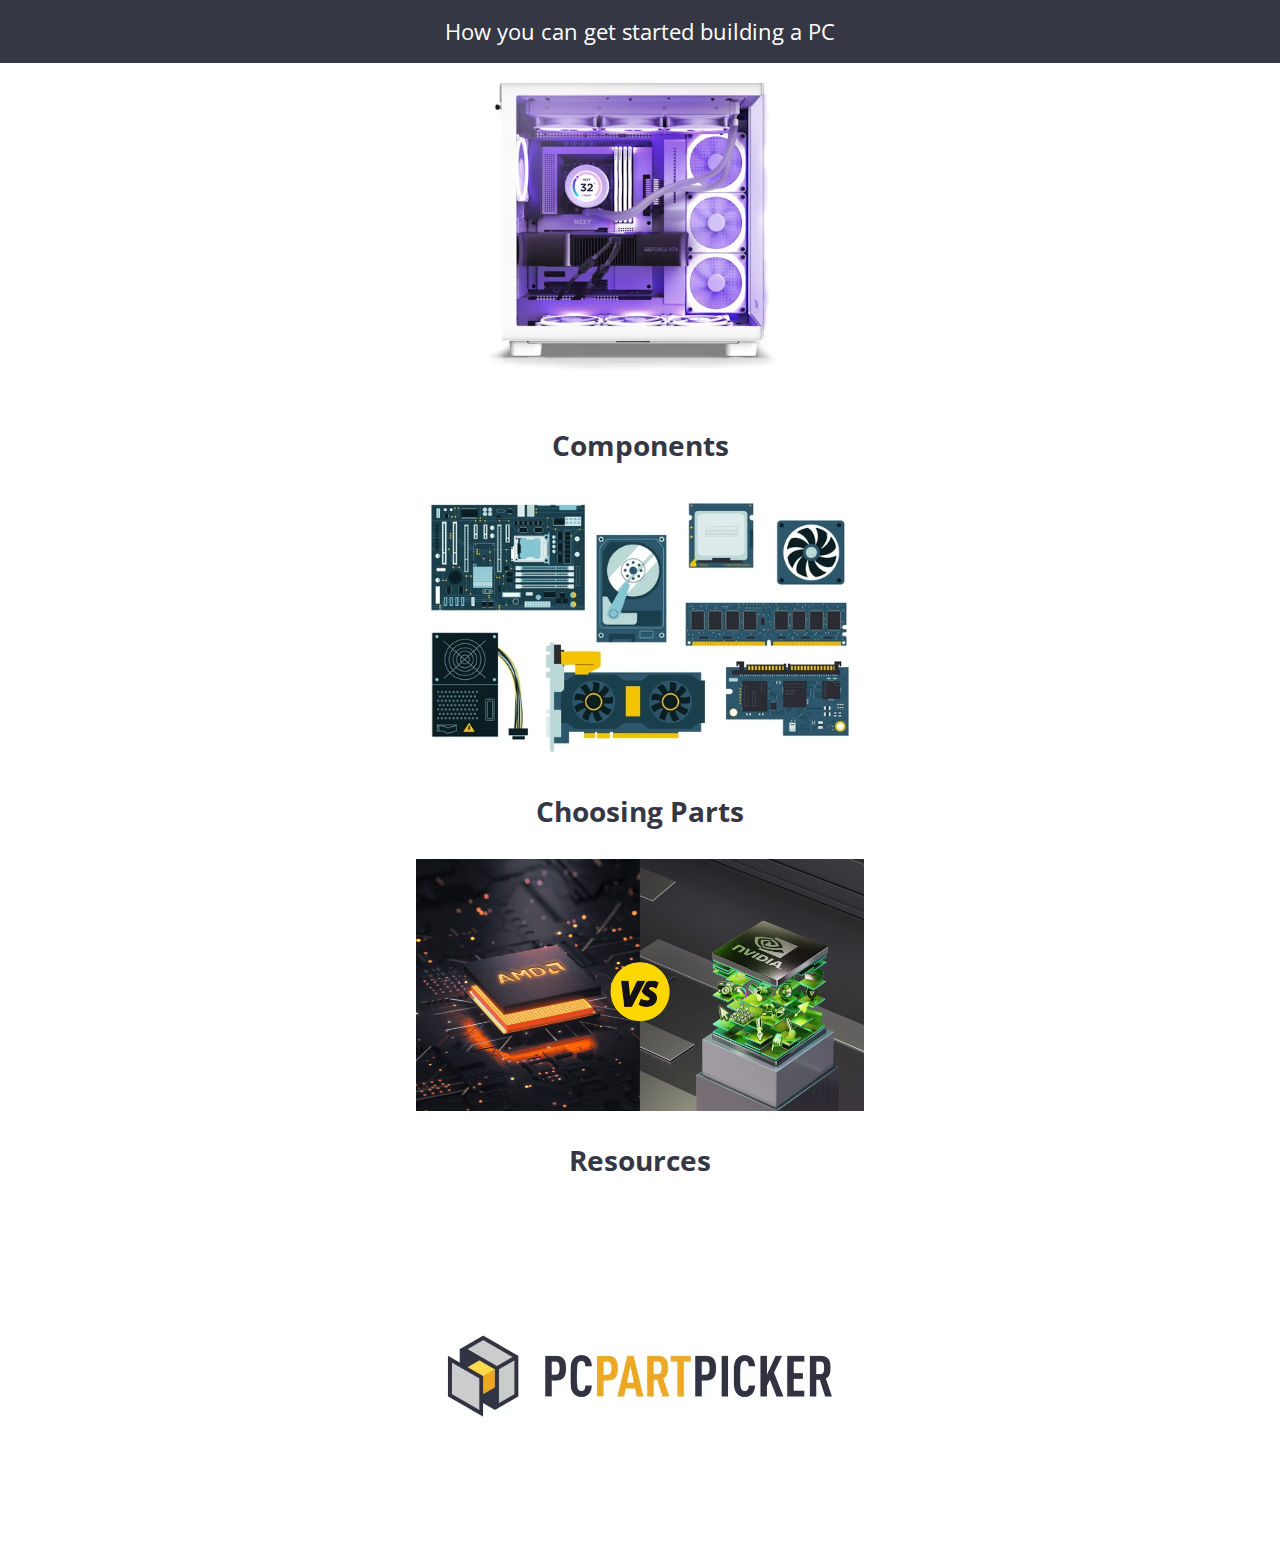
<file: index.html>
<!DOCTYPE html>
<html lang="en">
<head>
    <meta charset="UTF-8">
    <meta http-equiv="X-UA-Compatible" content="IE=edge">
    <meta name="viewport" content="width=device-width, initial-scale=1.0">
    <link rel="preconnect" href="https://fonts.googleapis.com">
    <link rel="preconnect" href="https://fonts.gstatic.com" crossorigin>
    <link href="https://fonts.googleapis.com/css2?family=Open+Sans:ital,wght@0,300..800;1,300..800&display=swap" rel="stylesheet">
    <link rel="stylesheet" href="styles.css">
    <title>How to start building PCs</title>
    <script src="main.js" defer></script>
</head>
<body>
<!--    <div class="link">-->
        <label id="links">How you can get started building a PC</label>
<!--    </div>-->
    <img class="home" src="./images/pc1.avif" alt="PC">
    <div class="directory">
        <ul>
            <div id="scrollid" class="link">
                <li>
                    <a href="components.html">Components</a>
                </li>
            </div>
        </ul>
            <img src="./images/components.webp" alt="component">
        <ul>
            <div class="link">
                <li>
                    <a href="choosing-parts.html">Choosing Parts</a>
                </li>
            </div>
        </ul>
            <img src="./images/choosing-parts.jpg" alt="choosing parts">
        <ul>
            <div class="link">
                <li>
                    <a href="resources.html">Resources</a>
                </li>
            </div>  
        </ul>
            <img src="./images/resources.webp" alt="resources">
            <div id="Footer" class="link">
                <label id="back-to-top">Top</label>
            </div>
    </div>
</body>
</html>
</file>
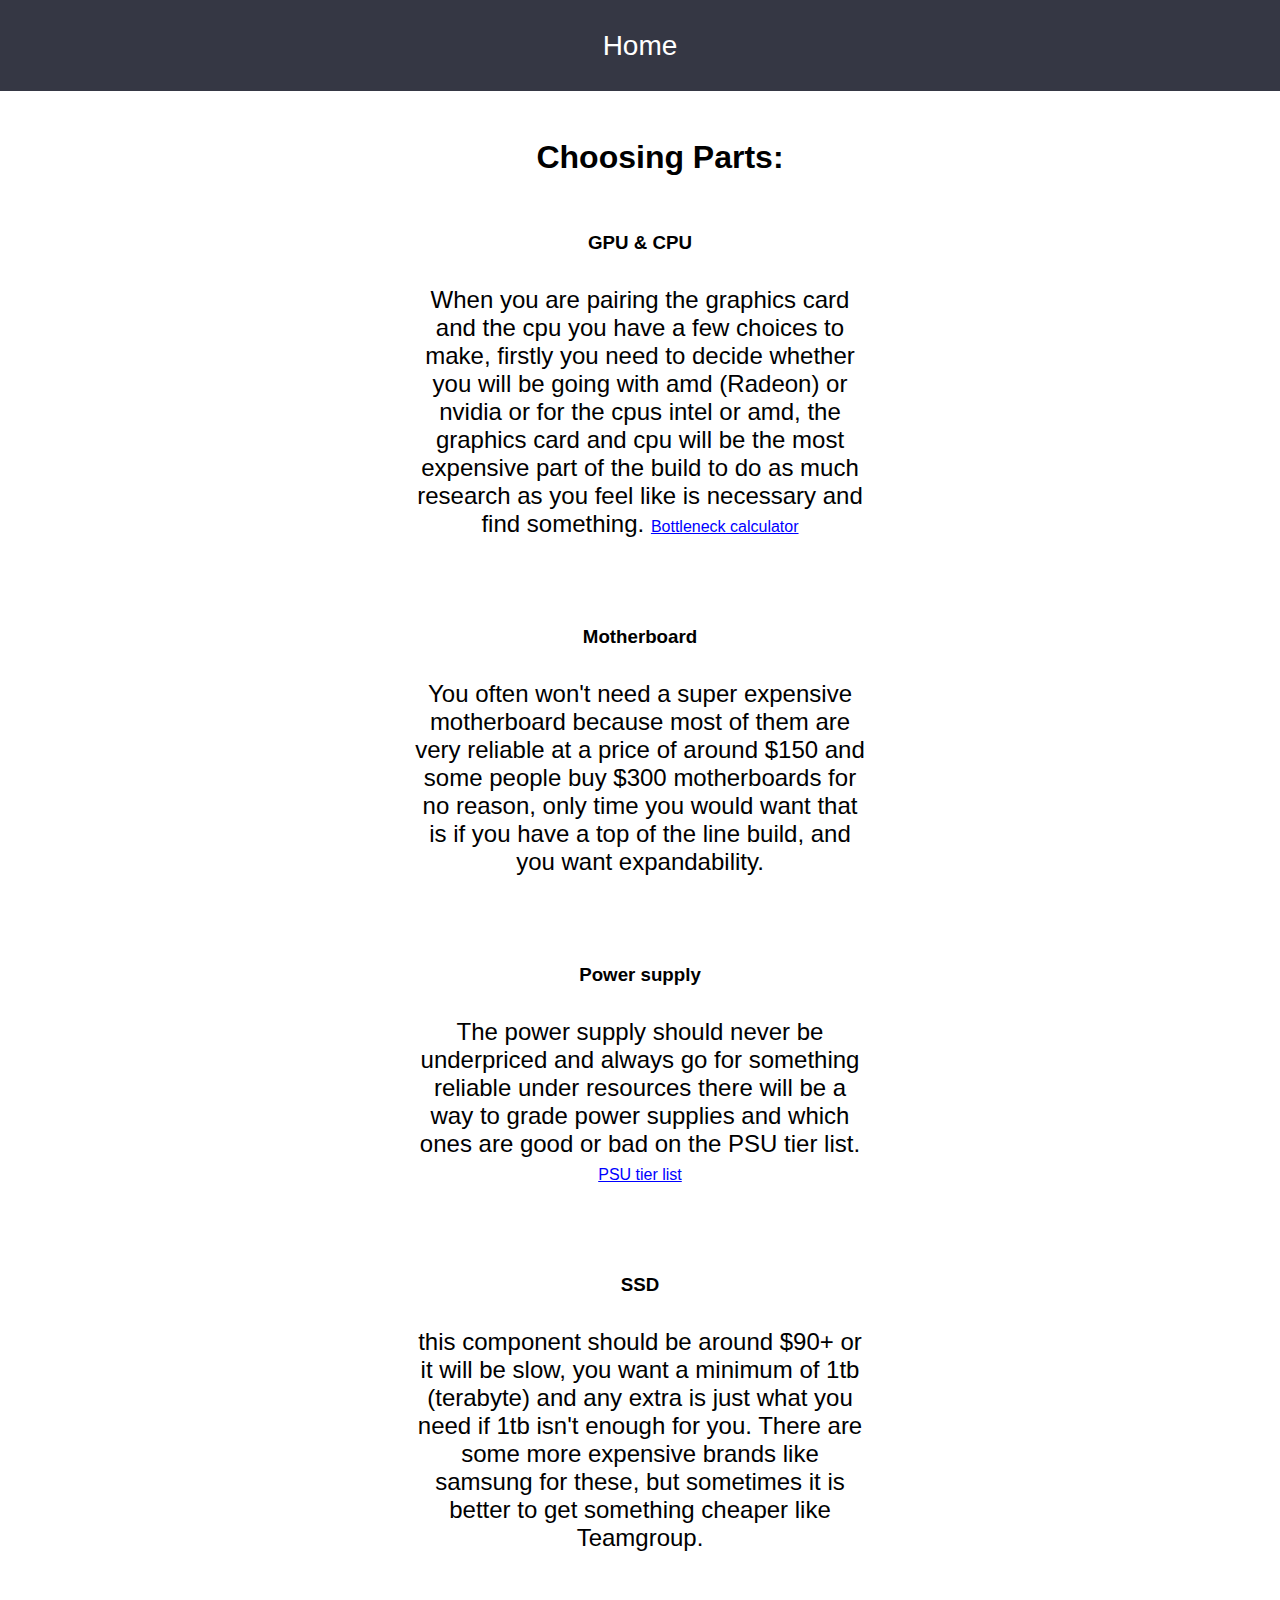
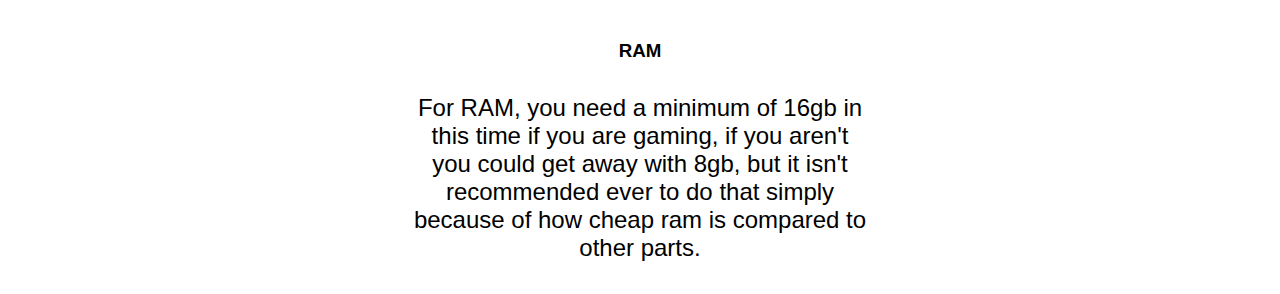
<file: choosing-parts.html>
<!DOCTYPE html>
<html lang="en">
<head>
    <meta charset="UTF-8">
    <meta http-equiv="X-UA-Compatible" content="IE=edge">
    <meta name="viewport" content="width=device-width, initial-scale=1.0">
    <link rel="stylesheet" href="choosing-parts.css">
    <script src="components.js" defer></script>
    <title>Choosing parts</title>
</head>
<body>
    <ul>
        <div class="link">
            <li>
                <a href="index.html">Home</a>
            </li>
        </div>
    </ul>
    <h1 id="Header" >Choosing Parts:</h1>
    <div class="flexy flexstart">
        <div class="flexier flexer">
            <h3>GPU & CPU</h3>
            <p>
                When you are pairing the graphics card and the cpu you have a few choices to make,
                firstly you need to decide whether you will be going with amd (Radeon) or nvidia or for
                the cpus intel or amd, the graphics card and cpu will be the most expensive part of the
                build to do as much research as you feel like is necessary and find something.
                <a id="resourceLink" href="resources.html">Bottleneck calculator</a>
            </p>
        </div>
    </div>
    <div class="flexy flexstart">
        <div class="flexier flexer">
            <h3>Motherboard</h3>
            <p>
                You often won't need a super expensive motherboard because most of them are very reliable
                at a price of around $150 and some people buy $300 motherboards for no reason, only time you would
                want that is if you have a top of the line build, and you want expandability.
            </p>
        </div>
    </div>
    <div class="flexy flexstart">
        <div class="flexier flexer">
            <h3>Power supply</h3>
            <p>
                The power supply should never be underpriced and always go for something reliable under resources
                there will be a way to grade power supplies and which ones are good or bad on the PSU tier list.
                <a id="resourceLink" href="resources.html">PSU tier list</a>
            </p>
        </div>
    </div>
    <div class="flexy flexstart">
        <div class="flexier flexer">
            <h3>SSD</h3>
            <p>
                this component should be around $90+ or it will be slow, you want a minimum of 1tb (terabyte) and any extra
                is just what you need if 1tb isn't enough for you. There are some more expensive brands like samsung for these,
                but sometimes it is better to get something cheaper like Teamgroup.
            </p>
        </div>
    </div>
    <div class="flexy flexstart">
        <div class="flexier flexer">
            <h3>RAM</h3>
            <p>
                For RAM, you need a minimum of 16gb in this time if you are gaming, if you aren't you could get away with 8gb, but
                it isn't recommended ever to do that simply because of how cheap ram is compared to other parts.
            </p>
        </div>
    </div>
<!--    <div id="Footer" class="link">-->
<!--        <label id="back-to-top">Top</label>-->
<!--    </div>-->
</body>
</html>
</file>
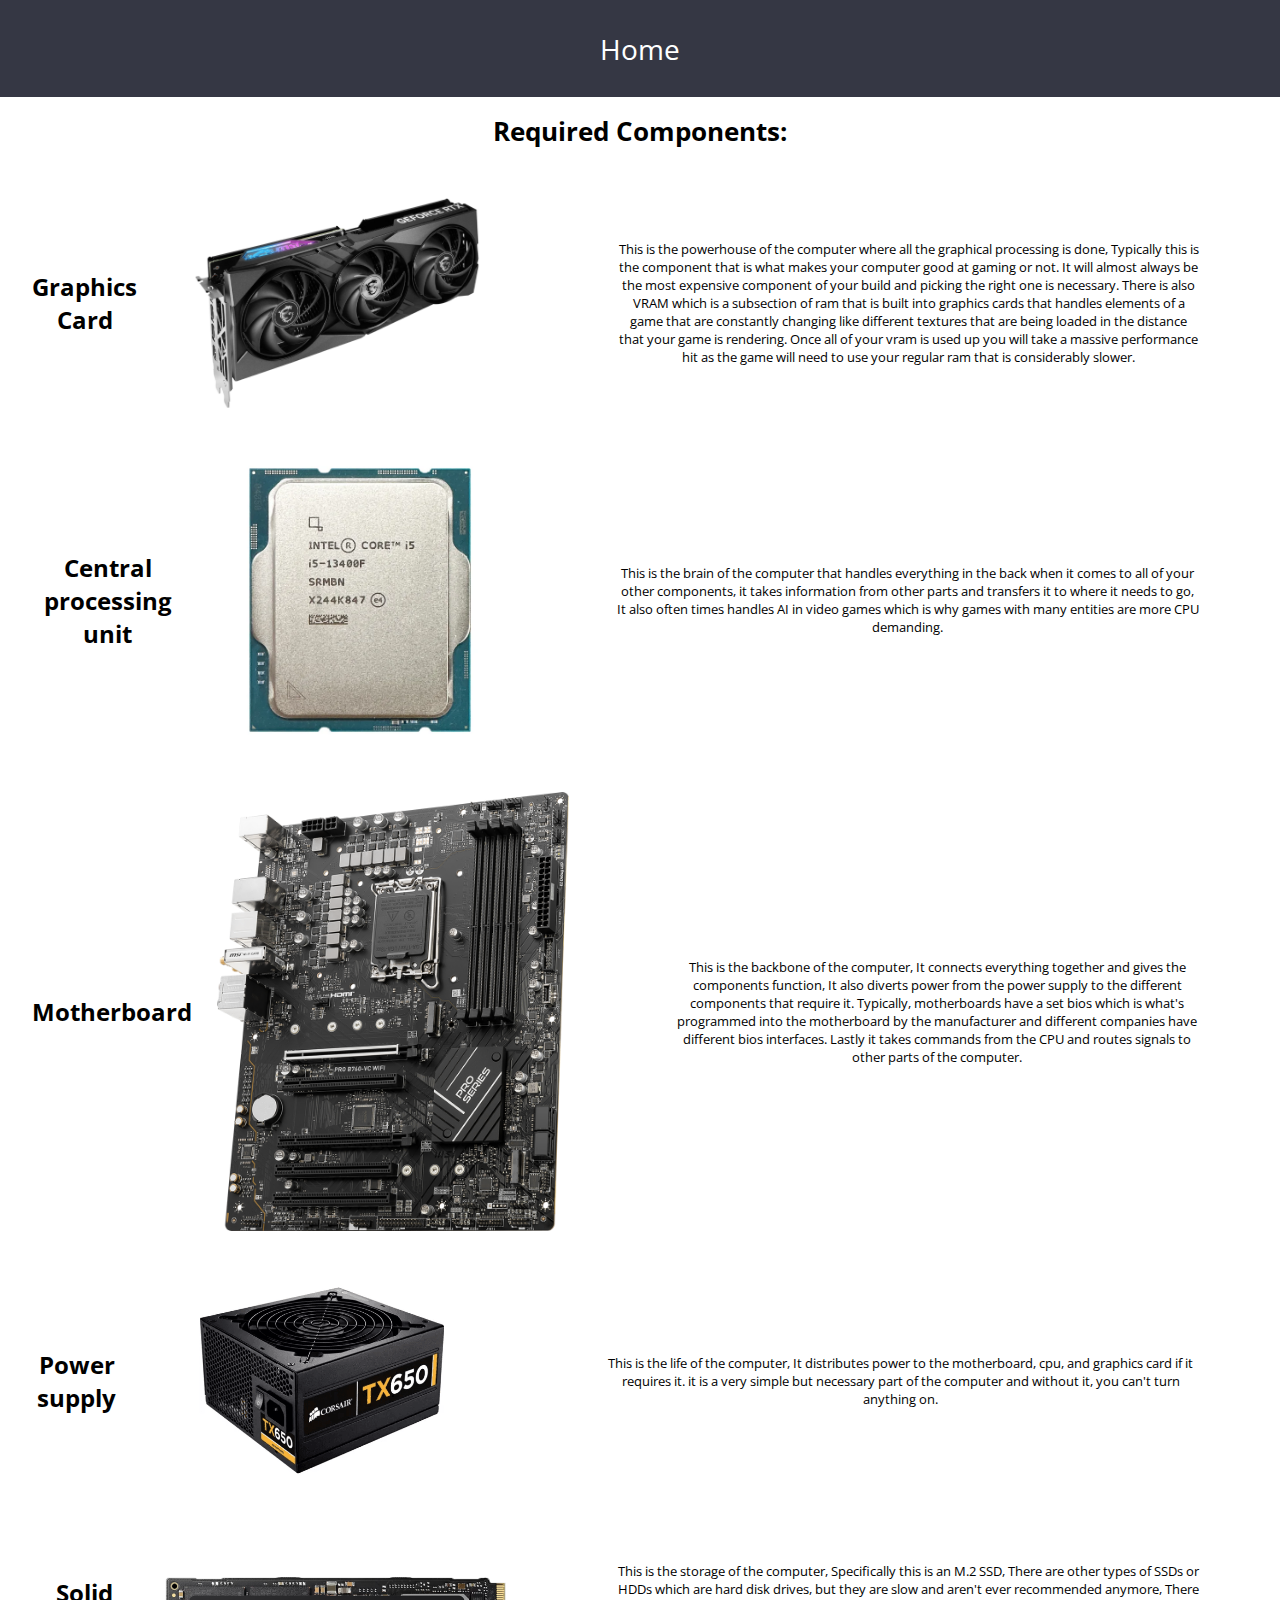
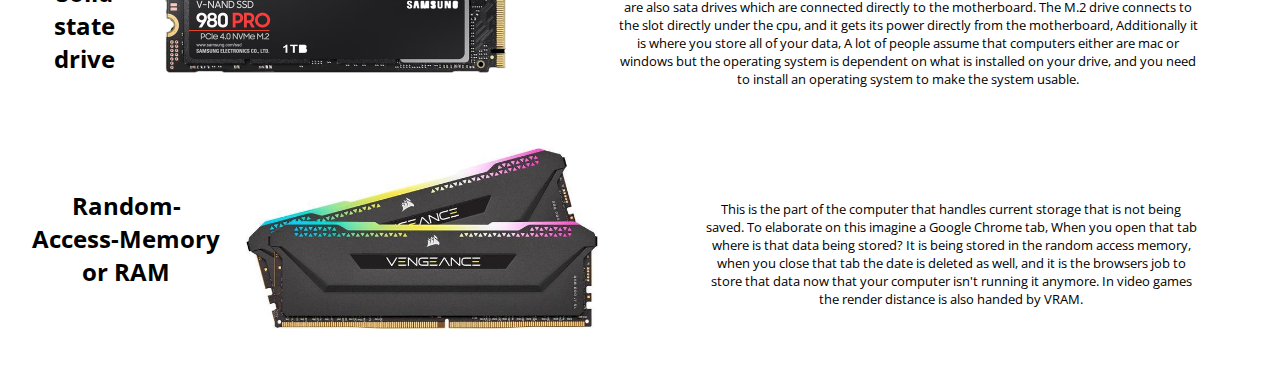
<file: components.html>
<!DOCTYPE html>
<html lang="en">
<head>
    <meta charset="UTF-8">
    <meta http-equiv="X-UA-Compatible" content="IE=edge">
    <meta name="viewport" content="width=device-width, initial-scale=1.0">
    <link rel="preconnect" href="https://fonts.googleapis.com">
    <link rel="preconnect" href="https://fonts.gstatic.com" crossorigin>
    <link href="https://fonts.googleapis.com/css2?family=Open+Sans:ital,wght@0,300..800;1,300..800&display=swap" rel="stylesheet">
    <link rel="stylesheet" href="component.css">
    <script src="components.js" defer></script>
    <title>Components</title>
</head>
<body>
    <ul>
        <div class="link">
            <li>
                <a href="index.html">Home</a>
            </li>
        </div>
    </ul>
    <h1>Required Components:</h1>
    <div class="flexy flexstart">
        <h3>Graphics Card</h3>
        <img class="gpu" src="./images/gpu.jpg" alt="GPU">
        <div class="flexier">
            <p>
                This is the powerhouse of the computer where all the graphical processing is done,
                Typically this is the component that is what makes your computer good at gaming or not.
                It will almost always be the most expensive component of your build and picking the right
                one is necessary. There is also VRAM which is a subsection of ram that is built into graphics
                cards that handles elements of a game that are constantly changing like different textures that
                are being loaded in the distance that your game is rendering. Once all of your vram is used up
                you will take a massive performance hit as the game will need to use your regular ram that is
                considerably slower.
            </p>
        </div>
    </div>
    <div class="flexy">
        <h3>Central processing unit</h3>
        <img class="cpu" src="./images/cpureal.webp" alt="CPU">
        <div class="flexier">
            <p>
                This is the brain of the computer that handles everything in the back when it comes to all of your other components,
                it takes information from other parts and transfers it to where it needs to go, It also often times handles AI in video
                games which is why games with many entities are more CPU demanding.
            </p>
        </div>
    </div>
    <div class="flexy">
        <h3>Motherboard</h3>
        <img class="mobo" src="./images/mobo.png" alt="Mobo">
        <div class="flexier">
            <p>
                This is the backbone of the computer, It connects everything together and gives the components function,
                It also diverts power from the power supply to the different components that require it.
                Typically, motherboards have a set bios which is what's programmed into the motherboard by the manufacturer
                and different companies have different bios interfaces.
                Lastly it takes commands from the CPU and routes signals to other parts of the computer.
            </p>
        </div>
    </div>
    <div class="flexy">
        <h3>Power supply</h3>
        <img class="psu" src="./images/psu.png" alt="PSU">
        <div class="flexier">
            <p>
                This is the life of the computer, It distributes power to the motherboard, cpu, and graphics card if it requires it.
                it is a very simple but necessary part of the computer and without it, you can't turn anything on.
            </p>
        </div>
    </div>
    <div class="flexy">
        <h3>Solid state drive</h3>
        <img class="ssd" src="./images/ssd2.jpg" alt="SSD">
        <div class="flexier">
            <p>
                This is the storage of the computer, Specifically this is an M.2 SSD, There are other types of SSDs or HDDs
                which are hard disk drives, but they are slow and aren't ever recommended anymore,
                There are also sata drives which are connected directly to the motherboard.
                The M.2 drive connects to the slot directly under the cpu, and it gets its power directly from the motherboard,
                Additionally it is where you store all of your data, A lot of people assume that computers either are mac or windows
                but the operating system is dependent on what is installed on your drive, and you need to install an operating system
                to make the system usable.
            </p>
        </div>
    </div>
    <div class="flexy flexend">
        <h3>Random-Access-Memory or RAM</h3>
        <img class="ram" src="./images/ram.jpg" alt="RAM">
        <div class="flexier" id="ram">
            <p>
                This is the part of the computer that handles current storage that is not being saved.
                To elaborate on this imagine a Google Chrome tab, When you open that tab where is that
                data being stored? It is being stored in the random access memory, when you close that tab
                the date is deleted as well, and it is the browsers job to store that data now that your computer
                isn't running it anymore. In video games the render distance is also handed by VRAM.
            </p>
        </div>
    </div>
    <div id="Footer" class="link">
        <label id="back-to-top">Top</label>
    </div>
</body>
</html>
</file>
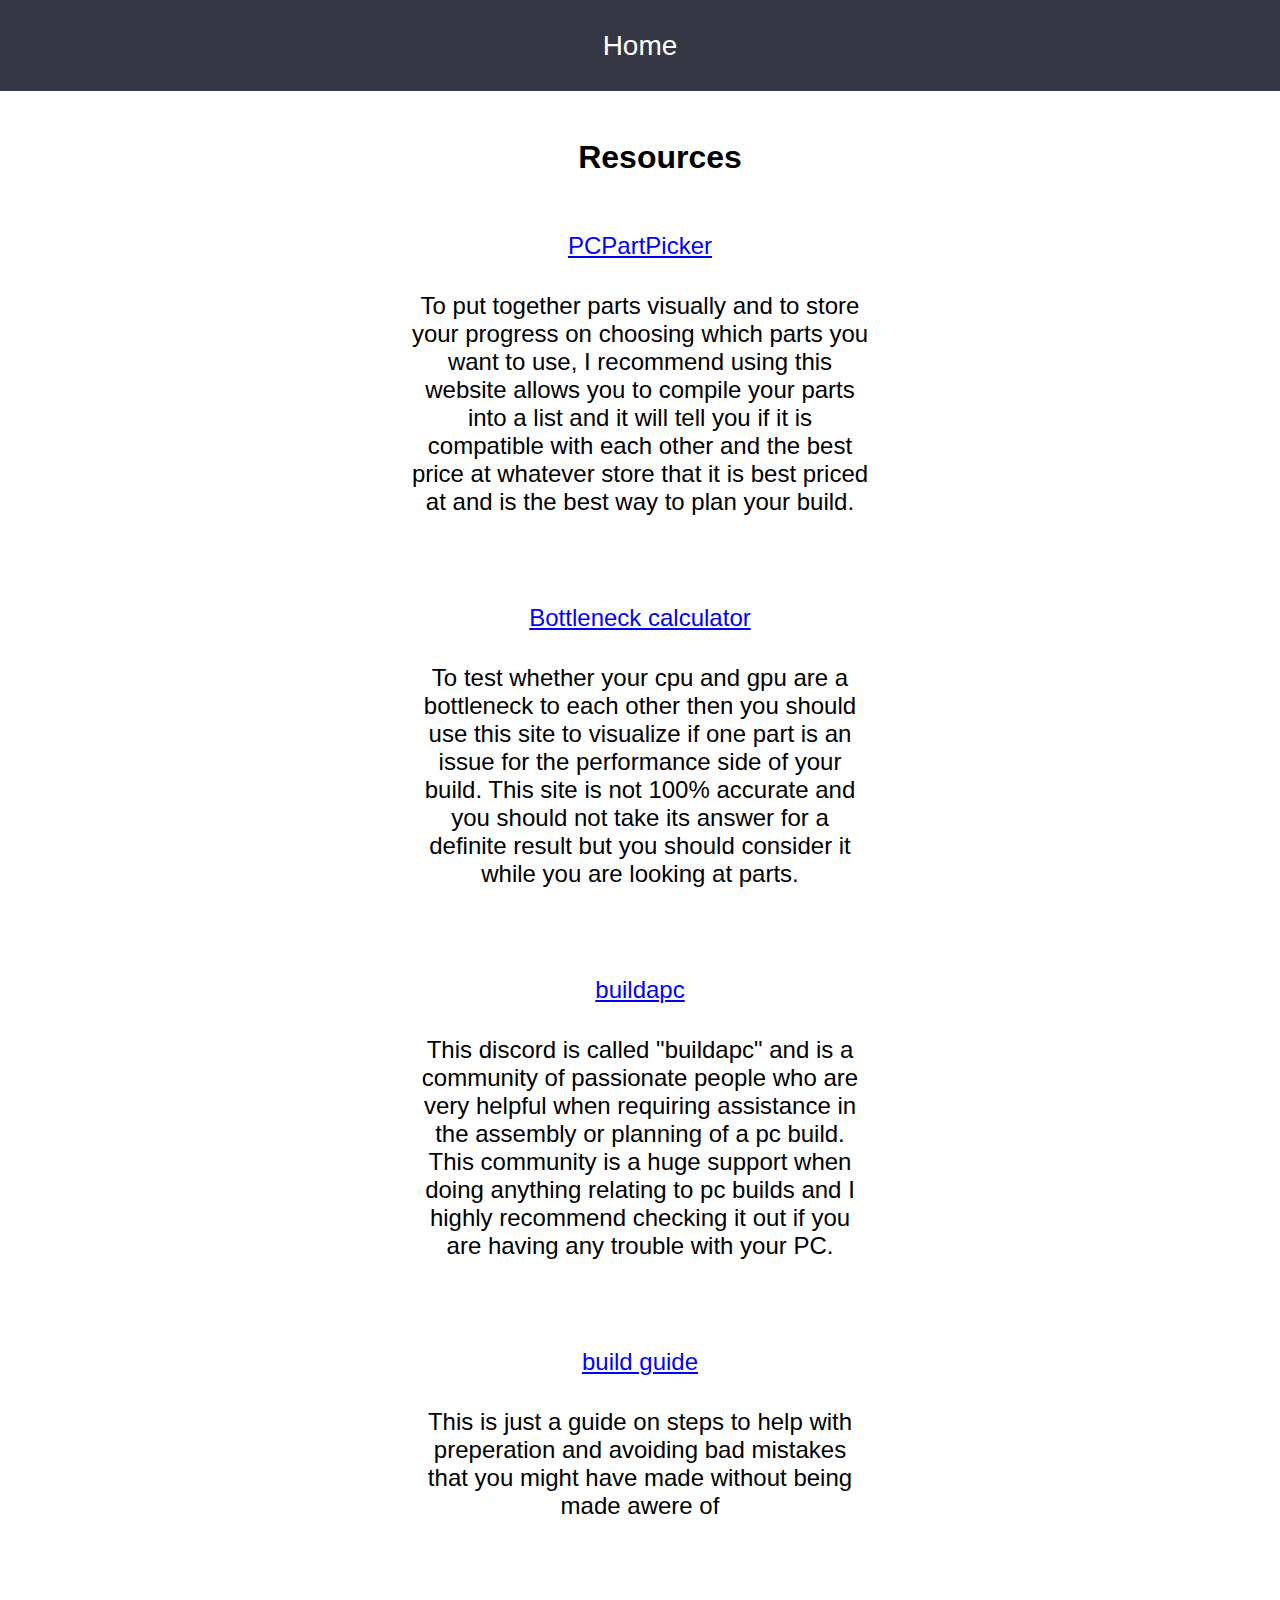
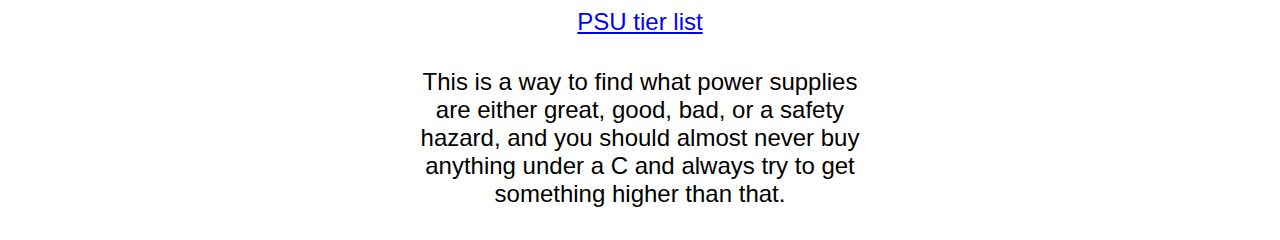
<file: resources.html>
<!DOCTYPE html>
<html lang="en">
<head>
    <meta charset="UTF-8">
    <meta http-equiv="X-UA-Compatible" content="IE=edge">
    <meta name="viewport" content="width=device-width, initial-scale=1.0">
    <link rel="stylesheet" href="choosing-parts.css">
    <script src="components.js" defer></script>
    <title>Choosing parts</title>
</head>
<body>
    <ul>
        <div class="link">
            <li>
                <a href="index.html">Home</a>
            </li>
        </div>
    </ul>
    <h1 id="Header" >Resources</h1>
    <div class="flexy flexstart">
        <div class="flexier flexer">
            <a target="_blank" class="hlink" href="https://pcpartpicker.com/">PCPartPicker</a>
            <p>
                To put together parts visually and to store your progress on choosing which parts you want to use,
                I recommend using this website allows you to compile your parts into a list and it will tell you if
                it is compatible with each other and the best price at whatever store that it is best priced at and
                is the best way to plan your build.
            </p>
        </div>
    </div>
    <div class="flexy flexstart">
        <div class="flexier flexer">
            <a target="_blank" class="hlink" href="https://pc-builds.com/bottleneck-calculator/">Bottleneck calculator</a>
            <p>
                To test whether your cpu and gpu are a bottleneck to each other then you should use this site to visualize
                if one part is an issue for the performance side of your build. This site is not 100% accurate and you should
                not take its answer for a definite result but you should consider it while you are looking at parts.
            </p>
        </div>
    </div>
    <div class="flexy flexstart">
        <div class="flexier flexer">
            <a target="_blank" class="hlink" href=https://discord.com/invite/buildapc>buildapc</a>
            <p class>
                This discord is called "buildapc" and is a community of passionate people who are very helpful when requiring assistance
                in the assembly or planning of a pc build. This community is a huge support when doing anything relating to pc builds and
                I highly recommend checking it out if you are having any trouble with your PC.
            </p>
        </div>
    </div>
    <div class="flexy flexstart">
        <div class="flexier flexer">
            <a target="_blank" href="https://www.tomshardware.com/how-to/build-a-pc" class="hlink">build guide</a>
            <p>
                This is just a guide on steps to help with preperation and avoiding
                bad mistakes that you might have made without being made awere of
            </p>
        </div>
    </div>
    <div class="flexy flexstart">
        <div class="flexier flexer">
            <a target="_blank" href="https://cultists.network/140/psu-tier-list/" class="hlink">PSU tier list</a>
            <p>
                This is a way to find what power supplies are either great, good, bad, or a safety hazard, and
                you should almost never buy anything under a C and always try to get something higher than that.
            </p>
        </div>
    </div>
<!--    <div id="Footer" class="link">-->
<!--        <label id="back-to-top">Top</label>-->
<!--    </div>-->
</body>
</html>
</file>
<file: styles.css>
*{
    margin: 0;
    padding: 0;
    font-family: "Open Sans", sans-serif;
}
html{
    scroll-behavior: smooth;
}
.home{
    margin-top: 1.25rem;
    width: 100%;
}
h1, h3{
    text-align: center;
    font-weight: 500;
    display: flex;
    width: 100%;
    height: 100%;
    padding: 1.875rem 0;
    background-color: #353744;
    justify-content: space-around;
    list-style: none;
    font-size: 2rem;
    color: white;
}
ul{
    display: flex;
    width: 100%;
    height: 100%;
    padding: 1.875rem 0;
    background-color: #353744;
    justify-content: space-around;
    list-style: none;
}
.directory{
    display: flex;
    width: 100%;
    flex-direction: column;
}
img{
    width: 100%;
    height: 100%;
}
a{
    text-decoration: none;
    font-size: 1.75rem;
    color: white;
}
#links{
    text-align: center;
}
a:hover{
    font-size: 2rem;
    transition: 0.5s;
    color: #0563c1;
    text-decoration: underline;
}
.link{
    text-align: center;
    margin-bottom: -0.063rem;
}
label{
    display: flex;
    width: 100%;
    height: 100%;
    padding: 1.875rem 0;
    background-color: #353744;
    border: none;
    justify-content: space-around;
    list-style: none;
    font-size: 2rem;
    color: white;
    cursor: pointer;
}
@media (min-width:1000px){
    *{
        margin: 0;
        padding: 0;
        font-family: "Open Sans", sans-serif;
    }
    html{
        scroll-behavior: smooth;
    }
    body{
        text-align: center;

    }
    .home{
        margin-top: 1.25rem;
        width: 35%;
    }
    #Footer{
        display: none;
    }
    h1, h3{
        text-align: center;
        font-weight: 500;
        display: flex;
        width: 100%;
        height: 100%;
        padding: 1.875rem 0;
        background-color: #353744;
        justify-content: space-around;
        list-style: none;
        font-size: 2rem;
        color: white;
        margin-inline: 800px;
    }
    ul{
        display: flex;
        width: 100%;
        height: 100%;
        padding: 1.875rem 0;
        background-color: white;
        justify-content: space-around;
        list-style: none;
        /* margin-inline: 500px; */
    }
    .directory{
        display: flex;
        width: 100%;
        flex-direction: column;
        align-items: center;
        height: 1%;
    }
    img{
        width: 35%;
        height: auto;
        /* border: 4px solid red; */
    }
    a{
        text-decoration: none;
        font-size: 1.75rem;
        color: #353744;
        font-weight: bold;
    }
    .link{
        width: 100%;
        height: 5%;
        text-align: center;
        margin-bottom: -0.063rem;
        /* border: 4px solid blue; */
    }
    label{
        display: flex;
        width: 100%;
        height: 100%;
        padding: 1rem 0;
        /* background-color: #353744; */
        border: none;
        justify-content: space-around;
        list-style: none;
        font-size: 1.4rem;
        color: white;
        cursor: pointer;
    }
}
</file>
<file: choosing-parts.css>
*{
    font-family: "Open Sans", sans-serif;
}
html{
    scroll-behavior: smooth;
}
body{
    flex-direction: column;
    text-align: center;
    margin: 0;
    padding: 0;
}
.gpu{
    width:25rem;
}
.ssd{
    margin: -9.375rem 0;
    width: 25rem;
}
.ram{
    width: 20rem;
}
.psu{
    margin: -0.938rem 0;
    width: 25rem;
}
.cpu{
    margin: -0.938rem 0;
    width: 22rem;
}
.mobo{
    margin: 0 1.563rem;
    width: 16rem;
}
li{
    list-style: none;
}
.ram{
    margin: 0 1.563rem;
}
a{
    color: white;
    font-weight: normal;
    text-decoration: none;
    font-size: 1.75rem;
}
.hlink{
    color: blue;
    text-decoration: underline;
    font-size: 1.5rem;
}
#resourceLink{
    color: blue;
    font-weight: normal;
    text-decoration: underline;
    font-size: 1rem;
}
label{
    display: flex;
    width: 100%;
    height: 100%;
    padding: 1.875rem 0;
    margin: 0;
    background-color: #353744;
    border: none;
    justify-content: space-around;
    list-style: none;
    font-size: 2rem;
    color: white;
    cursor: pointer;
}
div{
    margin: 0;
}
ul{
    display: flex;
    width: 100%;
    height: 100%;
    padding: 1.875rem 0;
    margin-top: 0;
    background-color: #353744;
    justify-content: space-around;
    list-style: none;
}
.flexier{
    padding-inline: 1.25rem;
}
.link{
    width: 100%;
    text-align: center;
    margin-bottom: .063rem;
}
#Header{
    margin-top: 2rem;
    text-align: center;
}
#Footer{
    margin-top: 2rem;
}
@media (min-width: 1000px) {
    *{
        font-family: "Open Sans", sans-serif;
    }
    html{
        scroll-behavior: smooth;
    }
    body{
        text-align: center;
        margin: 0;
        padding: 0;
        display: flex;
        flex-direction: column;
    }
    img{
        width: 250px;
        height: auto;
    }
    a{
        color: white;
        font-weight: normal;
        text-decoration: none;
        font-size: 1.75rem;
    }
    div{
        margin: 0;
        /* border: 4px solid red; */
    }
    p{
        margin: 0;
        display: inline-block;
        font-size: 1.5rem;
        padding-inline: 27.5%;
        text-align: center;
        /* border: 4px solid red; */
    }
    .flexier{
        /* border: 4px solid red; */
        align-items: center;
        display: flex;
        flex-direction: column;
    }
    ul{
        display: flex;
        width: 100%;
        height: 100%;
        padding: 1.875rem 0;
        margin-top: 0;
        background-color: #353744;
        justify-content: space-around;
        list-style: none;
    }
    .cop{
        margin: 2rem;
    }
    .link {
        width: 100%;
        height: 2rem;
        margin-bottom: -.063rem;
        align-items: center;
        justify-content: center;
        display: flex;
    }
    .flexer{
        margin: 2rem;
    }
    #Header{
        margin-top: 2rem;
        text-align: center;
    }
    #Footer{
        margin-top: 3rem;
        position: fixed;
        bottom: 0;
        left: 0;
        width: 100%;
        background-color: #353744;
        text-align: center;
        padding: 1.875rem 0;
        display: none;
    }
    .flexy{
        display: inline-flex;
        justify-content: center;
        align-items: center;
        flex-direction: row;
        text-align: center;
        padding-inline: 5rem;
        /* border: 4px solid green; */
    }
    .flexier{
        height: 100%;
        display: inline-flex;
    }
    .cpu, .psu{
        margin: 0;
    }
    .mobo, .ram, .cpu{
        width: 22rem;
        height: auto;
    }
    .psu,.gpu,.ssd{
        width: 30rem;
        height: auto;
    }
    h1{
        margin: 0 0 0 2.5rem;
    }
    h3, a{
        margin: 0 0 2rem 0;
        text-align: center;
         /*border: 4px solid red;*/
    }
    .flexend{
        margin-bottom: 1.5rem;
    }
    .flexstart{
        margin-top: 1.5rem;
    }
}
</file>
<file: component.css>
*{
    font-family: "Open Sans", sans-serif;
}
html{
    scroll-behavior: smooth;
}
body{
    flex-direction: column;
    text-align: center;
    margin: 0;
    padding: 0;
}
.flexier{
    margin: 0;
    display: flex;
    width: 100%;
    align-items: center;
    justify-content: center;
}
.flexy{
    text-align: center;
}
p{
    padding-inline: 15%;
    font-size: clamp(20px, 2vw, 24px);
}
.gpu{
    width:100%;
}
.ssd{
    margin: -8.25rem 0;
    width: 100%;
}
.psu{
    margin: -0.938rem 0;
    width: 100%;
}
.cpu{
    margin: -0.938rem 0;
    width: 100%;
}
.mobo{
    margin: 0 1.563rem;
    width: 85%;
}
li{
    list-style: none;
}
.cpu{
    width: 100%;
}
.ram{
    margin: 0 1.563rem;
    width: 85%;
}
a{
    color: white;
    font-weight: normal;
    text-decoration: none;
    font-size: 1.75rem;
}
.hlink{
    color: blue;
    text-decoration: underline;
    font-size: 1.5rem;
}
#resourceLink{
    color: blue;
    font-weight: normal;
    text-decoration: underline;
    font-size: 1rem;
}
label{
    display: flex;
    width: 100%;
    height: 100%;
    padding: 1.875rem 0;
    margin: 0;
    background-color: #353744;
    border: none;
    justify-content: space-around;
    list-style: none;
    font-size: 2rem;
    color: white;
    cursor: pointer;
}
div{
    margin: 0;
}
ul{
    display: flex;
    width: 100%;
    height: 100%;
    padding: 1.875rem 0;
    margin-top: 0;
    background-color: #353744;
    justify-content: space-around;
    list-style: none;
}
.link{
    text-align: center;
    margin-bottom: .063rem;
    width: 100%;
}
#Header{
    margin-top: 2rem;
    text-align: center;
}
#Footer{
    margin-top: 2rem;
}
@media (min-width: 768px) {
    *{
        font-family: "Open Sans", sans-serif;
        /* border: 4px solid red; */
    }
    html{
        scroll-behavior: smooth;
        width: 100%;
    }
    body{
        text-align: start;
        margin: 0;
        padding: 0;
        width: 100%;
        min-height: 100vw;
    }
    h1{
        font-size: clamp(1rem, 2vw, 2rem);
        text-align: center;
    }
    h3{
        font-size: clamp(1.5rem, 0.5vw, 2rem);
        margin-left: 2rem;
    }
    a{
        color: white;
        font-weight: normal;
        text-decoration: none;
        font-size: 1.75rem;
    }
    label{
        display: flex;
        width: 100%;
        height: 100%;
        padding: 1.875rem 0;
        margin: 0;
        background-color: #353744;
        border: none;
        justify-content: space-around;
        list-style: none;
        font-size: 2rem;
        color: white;
        cursor: pointer;
    }
    div{
        margin: 0;
        /* border: 4px solid red; */
    }
    p{
        margin: 0;
        display: inline-block;
        font-size: clamp(12px, 1vw, 16px);
        padding-inline: 5rem;
        padding-block: 2rem;
        /* border: 4px solid purple; */
    }
    .flexier{
        /* border: 4px solid red; */
        align-items: flex-start;
        display: flex;
        margin: 0;
    }
    ul{
        display: flex;
        width: 100%;
        height: 100%;
        padding: 1.875rem 0;
        margin-top: 0;
        background-color: #353744;
        justify-content: space-around;
        list-style: none;
    }
    .cop{
        margin: 2rem;
    }
    .link {
        width: 100%;
        text-align: center;
        margin-bottom: -.063rem;
    }
    .flexer{
        margin: 2rem;
    }
    #Header{
        margin-top: 2rem;
        text-align: center;
    }
    #Footer{
        display: none;
    }
    .flexy{
        display: inline-flex;
        justify-content: center;
        align-items: center;
        flex-direction: row;
        text-align: center;
        padding-block: 0.5rem;
        width: 100%;
        /* border: 4px solid green; */
    }
    .flexier{
        height: 100%;
        display: inline-flex;
        /*border: 4px solid red;*/
        width: 85rem;
    }
    .cpu, .psu{
        margin: 0;
    }
    .mobo, .ram, .cpu{
        width: 22rem;
        height: auto;
    }
    .psu, .gpu, .ssd{
        width: 25rem;
        height: auto;
    }
    #ram{
        margin-top: 2rem;
    }
    .flexend{
        margin-bottom: 1.5rem;
    }
    .flexstart{
        margin-top: 1.5rem;
    }
}
</file>
